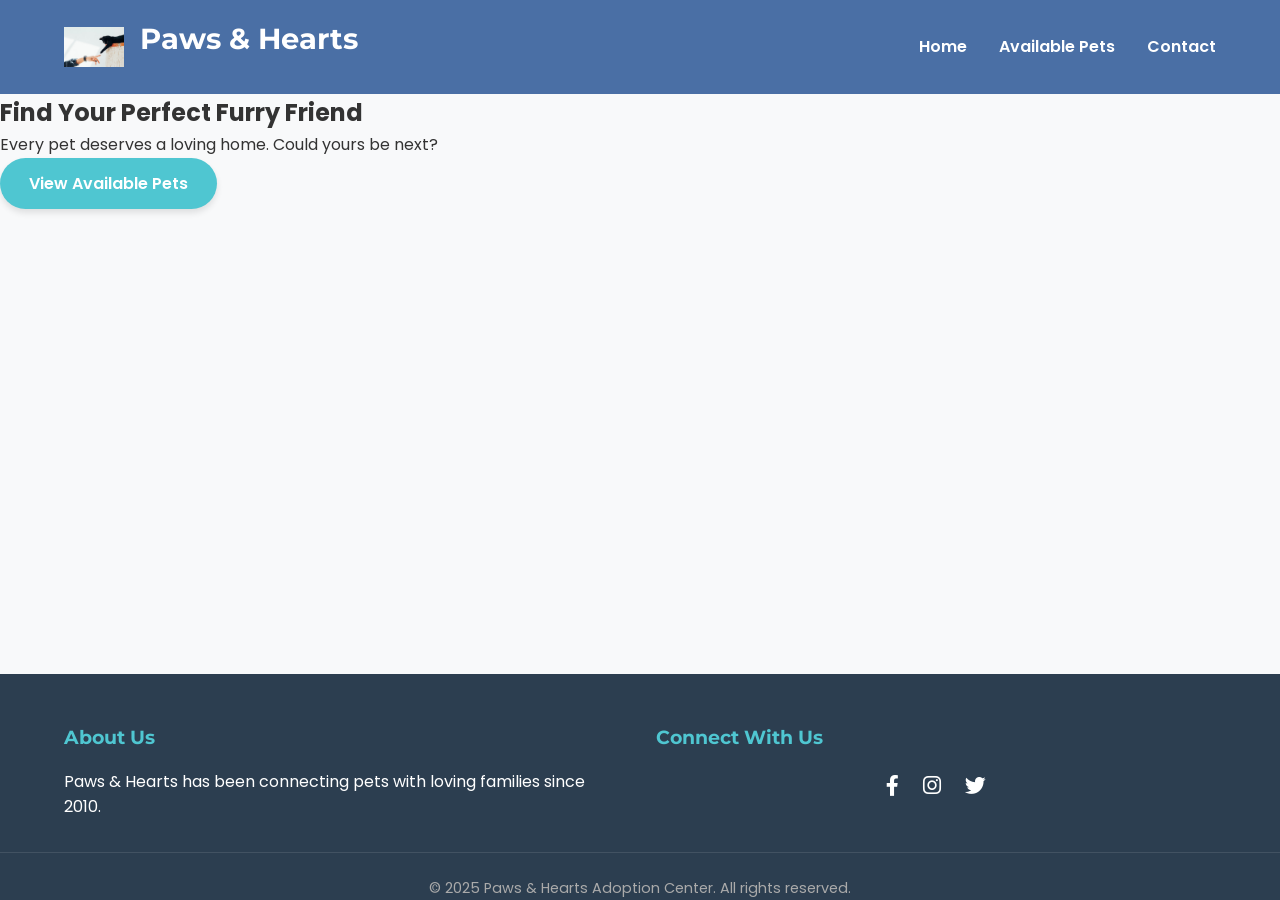
<file: index.html>
<!DOCTYPE html>
<html lang="en">
<head>
    <meta charset="UTF-8">
    <meta name="viewport" content="width=device-width, initial-scale=1.0">
    <title>Paws & Hearts Adoption Center</title>
    <link rel="stylesheet" href="style.css">
    <link rel="stylesheet" href="https://cdnjs.cloudflare.com/ajax/libs/font-awesome/6.0.0-beta3/css/all.min.css">
    <link href="https://fonts.googleapis.com/css2?family=Montserrat:wght@600;700&family=Poppins:wght@400;500&display=swap" rel="stylesheet">
</head>
<body>
    <div class="page-wrapper">
        <header>
            <div class="nav-container">
                <div class="logo">
                    <img src="images/paw.jpg" alt="Paws & Hearts Logo">
                    <h1>Paws & Hearts</h1>
                </div>
                <nav>
                    <ul>
                        <li><a href="index.html">Home</a></li>
                        <li><a href="available.html">Available Pets</a></li>
                        <li><a href="contact.html">Contact</a></li>
                    </ul>
                </nav>
            </div>
        </header>

        <section class="hero">
            <div class="hero-content">
                <h2>Find Your Perfect Furry Friend</h2>
                <p>Every pet deserves a loving home. Could yours be next?</p>
                <a href="available.html" class="btn">View Available Pets</a>
            </div>
        </section>

        <footer>
            <div class="footer-content">
                <div class="footer-section">
                    <h3>About Us</h3>
                    <p>Paws & Hearts has been connecting pets with loving families since 2010.</p>
                </div>
                <div class="footer-section">
                    <h3>Connect With Us</h3>
                    <div class="social-icons">
                        <a href="#"><i class="fab fa-facebook-f"></i></a>
                        <a href="#"><i class="fab fa-instagram"></i></a>
                        <a href="#"><i class="fab fa-twitter"></i></a>
                    </div>
                </div>
            </div>
            <p class="copyright">&copy; 2025 Paws & Hearts Adoption Center. All rights reserved.</p>
        </footer>
    </div>
</body>
</html>
</file>
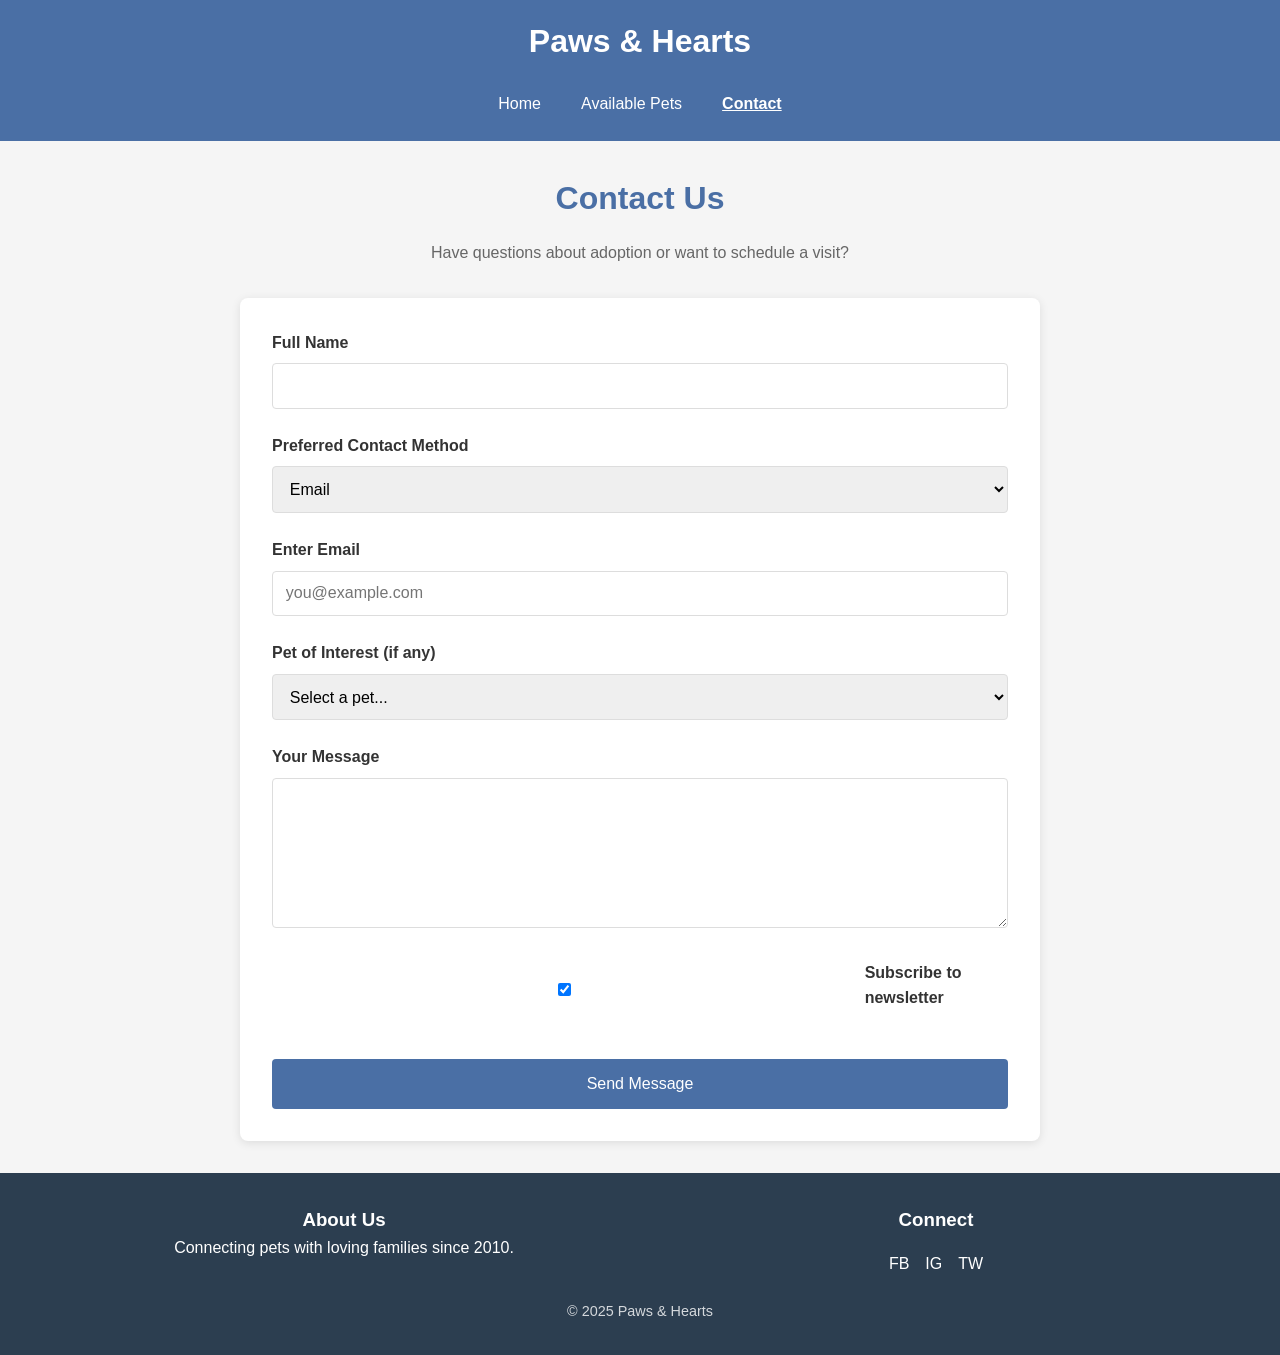
<file: contact.html>
<!DOCTYPE html>
<html lang="en">
<head>
  <meta charset="UTF-8">
  <meta name="viewport" content="width=device-width, initial-scale=1.0">
  <title>Contact Us - Paws & Hearts</title>
  <link rel="stylesheet" href="contact.css">
</head>
<body>
  <div class="page-wrapper">
    <header>
      <div class="header-content">
        <h1 class="logo">Paws & Hearts</h1>
        <nav>
          <a href="index.html">Home</a>
          <a href="available.html">Available Pets</a>
          <a href="contact.html" class="active">Contact</a>
        </nav>
      </div>
    </header>

    <main>
      <div class="contact-container">
        <h2>Contact Us</h2>
        <p class="subtitle">Have questions about adoption or want to schedule a visit?</p>
        
        <form class="contact-form">
          <div class="form-group">
            <label for="name">Full Name</label>
            <input type="text" id="name" required>
          </div>

          <!-- Contact Method Dropdown -->
          <div class="form-group">
            <label for="contact-method">Preferred Contact Method</label>
            <select id="contact-method" required>
              <option value="email">Email</option>
              <option value="phone">Phone</option>
            </select>
          </div>

          <!-- Dynamic Contact Input Field -->
          <div class="form-group" id="contact-input-group">
            <label for="contact-detail" id="contact-label">Enter Email</label>
            <input type="text" id="contact-detail" required>
          </div>

          <div class="form-group">
            <label for="pet">Pet of Interest (if any)</label>
            <select id="pet">
              <option value="">Select a pet...</option>
              <option value="max">Max - Labrador Mix</option>
              <option value="luna">Luna - Tabby Cat</option>
              <option value="buddy">Buddy - Mini Lop Rabbit</option>
            </select>
          </div>

          <div class="form-group">
            <label for="message">Your Message</label>
            <textarea id="message" required></textarea>
          </div>

          <div class="form-group checkbox">
            <input type="checkbox" id="newsletter" checked>
            <label for="newsletter">Subscribe to newsletter</label>
          </div>

          <button type="submit">Send Message</button>
        </form>
      </div>
    </main>

    <footer>
      <div class="footer-content">
        <div class="footer-section">
          <h3>About Us</h3>
          <p>Connecting pets with loving families since 2010.</p>
        </div>
        <div class="footer-section">
          <h3>Connect</h3>
          <div class="social-links">
            <a href="#">FB</a>
            <a href="#">IG</a>
            <a href="#">TW</a>
          </div>
        </div>
      </div>
      <p class="copyright">© 2025 Paws & Hearts</p>
    </footer>
  </div>

  <script src="/contact.js">

  </script>
</body>
</html>
</file>
<file: style.css>
/* RESET & BASE STYLES */
* {
  margin: 0;
  padding: 0;
  box-sizing: border-box;
}

body {
  font-family: 'Poppins', sans-serif;
  line-height: 1.6;
  color: #333;
  background-color: #f8f9fa;
}

.page-wrapper {
  display: flex;
  flex-direction: column;
  min-height: 100vh;
}

/* HEADER STYLES */
header {
  background-color: #4a6fa5;
  padding: 1rem 0;
  position: sticky;
  top: 0;
  z-index: 100;
}

.nav-container {
  width: 90%;
  max-width: 1200px;
  margin: 0 auto;
  display: flex;
  justify-content: space-between;
  align-items: center;
}

.logo {
  display: flex;
  align-items: center;
  gap: 1rem;
}

.logo img {
  height: 40px;
  transition: transform 0.3s ease;
}

.logo:hover img {
  transform: rotate(15deg);
}

.logo h1 {
  font-family: 'Montserrat', sans-serif;
  color: white;
  font-size: 1.8rem;
}

nav ul {
  display: flex;
  list-style: none;
  gap: 2rem;
}

nav a {
  color: white;
  text-decoration: none;
  font-weight: 600;
  padding: 0.5rem 0;
  position: relative;
}

nav a::after {
  content: '';
  position: absolute;
  width: 100%;
  height: 2px;
  bottom: 0;
  left: 0;
  background-color: white;
  transform: scaleX(0);
  transition: transform 0.3s ease;
}

nav a:hover::after {
  transform: scaleX(1);
}

nav a.active {
  border-bottom: 2px solid white;
}

/* MAIN CONTENT STYLES */
.container {
  width: 90%;
  max-width: 1200px;
  margin: 2rem auto;
  text-align: center;
}

h1 {
  font-family: 'Montserrat', sans-serif;
  font-size: 2.5rem;
  color: #4a6fa5;
  margin-bottom: 1rem;
}

.subtitle {
  font-size: 1.2rem;
  margin-bottom: 2rem;
  color: #666;
}

.pet-grid {
  display: flex;
  flex-wrap: wrap;
  justify-content: center;
  gap: 2rem;
  margin-top: 2rem;
}

.pet-card {
  background: #fff;
  border-radius: 12px;
  box-shadow: 0 4px 10px rgba(0,0,0,0.1);
  overflow: hidden;
  width: 280px;
  transition: transform 0.3s ease;
}

.pet-card:hover {
  transform: translateY(-5px);
}

.pet-image {
  width: 100%;
  height: 220px;
  object-fit: cover;
  cursor: pointer;
  transition: opacity 0.3s;
}

.pet-image:hover {
  opacity: 0.9;
}

.pet-info {
  padding: 1.5rem;
  text-align: left;
}

.pet-info h3 {
  font-family: 'Montserrat', sans-serif;
  font-size: 1.3rem;
  color: #4a6fa5;
  margin-bottom: 0.5rem;
}

.pet-info p {
  font-size: 0.95rem;
  color: #555;
  margin: 0.3rem 0;
}

.pet-description {
  margin: 1rem 0 !important;
  color: #555;
}

.btn-container {
  margin-top: 1.5rem;
}

.btn {
  display: inline-block;
  background-color: #4fc6d1;
  color: white;
  padding: 0.8rem 1.8rem;
  border-radius: 50px;
  text-decoration: none;
  font-weight: 600;
  transition: all 0.3s ease;
  box-shadow: 0 4px 6px rgba(0,0,0,0.1);
}

.btn:hover {
  background-color: #3aa8b3;
  transform: translateY(-3px);
  box-shadow: 0 6px 8px rgba(0,0,0,0.15);
}

/* MODAL STYLES */
.modal {
  display: none;
  position: fixed;
  top: 0;
  left: 0;
  width: 100%;
  height: 100%;
  background: rgba(0,0,0,0.7);
  z-index: 1000;
  justify-content: center;
  align-items: center;
  padding: 20px;
}

.modal.show {
  display: flex;
}

.modal-content {
  background: white;
  border-radius: 10px;
  padding: 2rem;
  max-width: 500px;
  width: 100%;
  position: relative;
  box-shadow: 0 0 15px rgba(0,0,0,0.3);
  animation: fadeIn 0.3s ease;
}

.modal-close {
  position: absolute;
  top: 15px;
  right: 15px;
  font-size: 24px;
  background: none;
  border: none;
  cursor: pointer;
  color: #666;
  transition: color 0.3s;
}

.modal-close:hover {
  color: #333;
}

.modal-body {
  display: flex;
  flex-direction: column;
  gap: 1.5rem;
}

.modal-body img {
  width: 100%;
  max-height: 300px;
  object-fit: cover;
  border-radius: 10px;
}

.modal-body h2 {
  font-family: 'Montserrat', sans-serif;
  color: #4a6fa5;
  margin: 0;
}

.modal-body p {
  margin: 0.5rem 0;
  text-align: left;
}

.modal-body .pet-details {
  background-color: #f8f9fa;
  padding: 1rem;
  border-radius: 8px;
  margin-top: 1rem;
  text-align: left;
}

.modal-body .btn-container {
  text-align: center;
}

@keyframes fadeIn {
  from { opacity: 0; transform: scale(0.9); }
  to { opacity: 1; transform: scale(1); }
}

/* FOOTER STYLES */
footer {
  background-color: #2c3e50;
  color: white;
  padding: 3rem 0 0;
  margin-top: auto;
}

.footer-content {
  width: 90%;
  max-width: 1200px;
  margin: 0 auto;
  display: grid;
  grid-template-columns: repeat(auto-fit, minmax(250px, 1fr));
  gap: 2rem;
  margin-bottom: 2rem;
}

.footer-section h3 {
  font-family: 'Montserrat', sans-serif;
  color: #4fc6d1;
  margin-bottom: 1rem;
  font-size: 1.2rem;
}

.footer-section ul {
  list-style: none;
}

.footer-section ul li {
  margin-bottom: 0.5rem;
}

.footer-section ul li a {
  color: white;
  text-decoration: none;
  transition: color 0.3s;
}

.footer-section ul li a:hover {
  color: #4fc6d1;
}

.social-icons {
  display: flex;
  justify-content: center;
  gap: 1.5rem;
  margin-top: 1rem;
}

.social-icons a {
  color: white;
  font-size: 1.3rem;
  transition: color 0.3s;
}

.social-icons a:hover {
  color: #4fc6d1;
}

.copyright {
  margin-top: 2rem;
  padding-top: 1.5rem;
  border-top: 1px solid rgba(255,255,255,0.1);
  color: #aaa;
  font-size: 0.9rem;
  text-align: center;
}

/* RESPONSIVE STYLES */
@media (max-width: 768px) {
  .nav-container {
    flex-direction: column;
    gap: 1rem;
    padding: 1rem;
  }

  nav ul {
    gap: 1rem;
  }

  h1 {
    font-size: 2rem;
  }

  .subtitle {
    font-size: 1rem;
  }

  .footer-content {
    grid-template-columns: 1fr;
    text-align: center;
  }

  .footer-section ul {
    padding: 0;
  }
}
</file>
<file: contact.css>
/* RESET & BASE STYLES */
* {
  margin: 0;
  padding: 0;
  box-sizing: border-box;
}

body {
  font-family: Arial, sans-serif;
  line-height: 1.6;
  background: #f5f5f5;
  color: #333;
}

.page-wrapper {
  display: flex;
  flex-direction: column;
  min-height: 100vh;
}

/* HEADER STYLES */
header {
  background: #4a6fa5;
  color: white;
  padding: 1rem 0;
}

.header-content {
  width: 90%;
  max-width: 1200px;
  margin: 0 auto;
  display: flex;
  flex-direction: column;
  align-items: center;
  gap: 1rem;
}

.logo {
  font-size: 2rem;
}

nav {
  display: flex;
  gap: 1.5rem;
}

nav a {
  color: white;
  text-decoration: none;
  padding: 0.5rem;
}

nav a.active {
  font-weight: bold;
  text-decoration: underline;
}

/* MAIN CONTENT STYLES */
main {
  flex: 1;
  display: flex;
  justify-content: center;
  align-items: center;
  padding: 2rem 0;
}

.contact-container {
  width: 90%;
  max-width: 800px;
  text-align: center;
}

h2 {
  color: #4a6fa5;
  margin-bottom: 1rem;
  font-size: 2rem;
}

.subtitle {
  margin-bottom: 2rem;
  color: #666;
}

.contact-form {
  background: white;
  padding: 2rem;
  border-radius: 8px;
  box-shadow: 0 2px 10px rgba(0,0,0,0.1);
  text-align: left;
}

.form-group {
  margin-bottom: 1.5rem;
}

label {
  display: block;
  margin-bottom: 0.5rem;
  font-weight: bold;
}

input, select, textarea {
  width: 100%;
  padding: 0.8rem;
  border: 1px solid #ddd;
  border-radius: 4px;
  font-size: 1rem;
}

textarea {
  min-height: 150px;
  resize: vertical;
}

.checkbox {
  display: flex;
  align-items: center;
  gap: 0.5rem;
}

button {
  background: #4a6fa5;
  color: white;
  border: none;
  padding: 1rem 2rem;
  border-radius: 4px;
  font-size: 1rem;
  cursor: pointer;
  width: 100%;
  margin-top: 1rem;
}

button:hover {
  background: #3a5a80;
}

/* FOOTER STYLES */
footer {
  background: #2c3e50;
  color: white;
  padding: 2rem 0;
  text-align: center;
}

.footer-content {
  width: 90%;
  max-width: 1200px;
  margin: 0 auto;
  display: flex;
  flex-wrap: wrap;
  justify-content: space-around;
  gap: 2rem;
  margin-bottom: 1.5rem;
}

.footer-section {
  flex: 1;
  min-width: 250px;
}

.social-links {
  display: flex;
  gap: 1rem;
  justify-content: center;
  margin-top: 1rem;
}

.social-links a {
  color: white;
  text-decoration: none;
}

.copyright {
  margin-top: 1.5rem;
  font-size: 0.9rem;
  opacity: 0.8;
}

/* MEDIA QUERIES */
@media (max-width: 768px) {
  .header-content {
    flex-direction: column;
  }
  
  nav {
    flex-direction: column;
    gap: 0.5rem;
    align-items: center;
  }
  
  .contact-form {
    padding: 1.5rem;
  }
}
</file>
